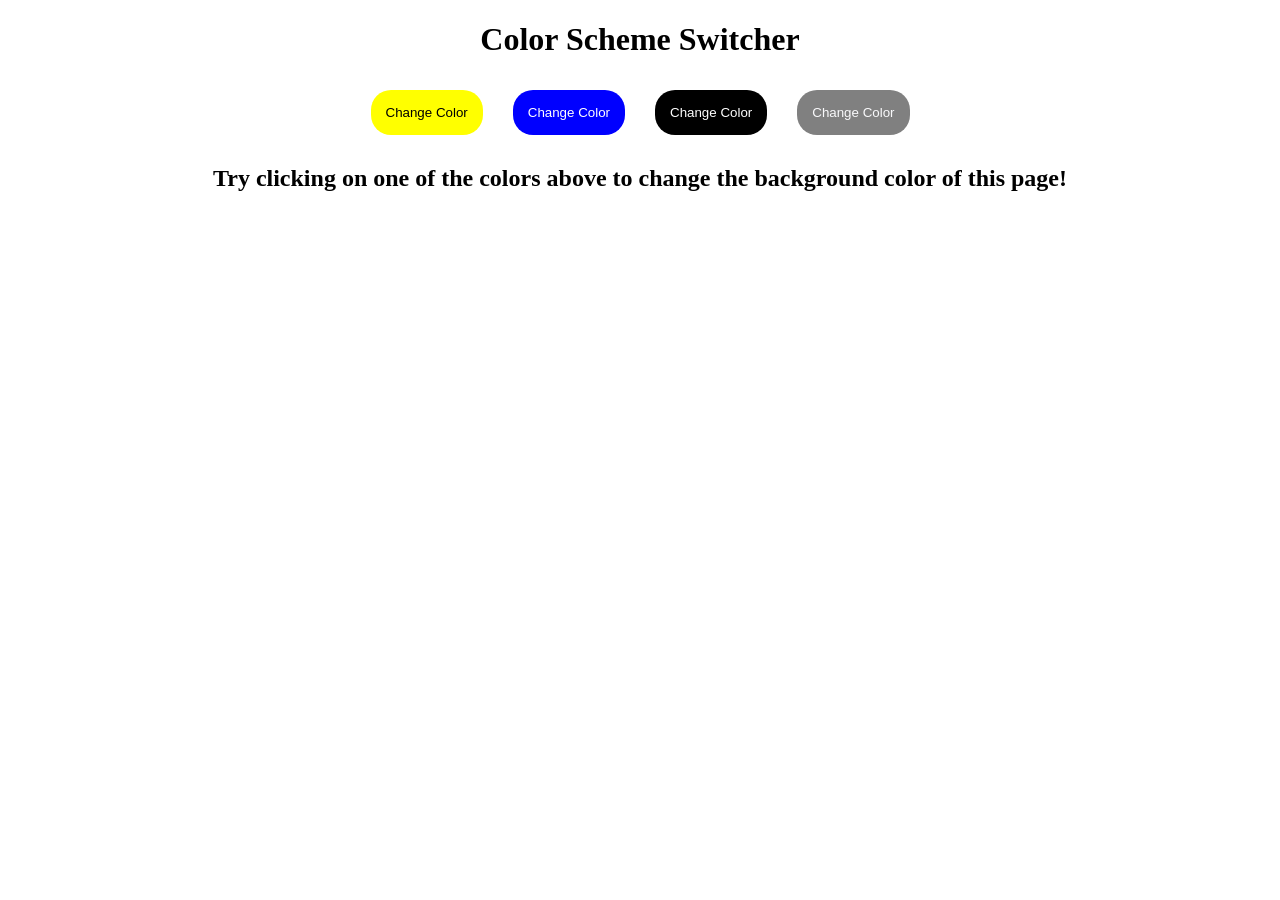
<file: 03-DOM-Manipulation/01_color_scheme_switcher/index.html>
<!DOCTYPE html>
<html lang="en">

<head>
    <meta charset="UTF-8">
    <meta name="viewport" content="width=device-width, initial-scale=1.0">
    <title>Color Scheme Switcher</title>
    <style>
        .button {
            display: flex;
            gap: 10px;
            justify-content: center;
        }
        
        .yellow-btn{
            border: none;
            padding: 15px;
            color: #000000;
            background-color: #ffff00;
            margin: 10px;
            border-radius: 20px;
            
        }
        
        .blue-btn{
            border: none;
            padding: 15px;
            color: #ffffff;
            background-color: #0000ff;
            margin: 10px;
            border-radius: 20px;
            
        }
        
        .black-btn{
            border: none;
            padding: 15px;
            color: #ffffff;
            background-color: #000000;
            margin: 10px;
            border-radius: 20px;
            
        }
        
        .gray-btn{
            border: none;
            padding: 15px;
            color:hsl(240, 20%, 98%) ;
            background-color: gray;
            margin: 10px;
            border-radius: 20px;  
        }
        h1{
            text-align: center;
                }   
        h2{
              text-align: center;
        }     
        </style>
</head>

<body>
    <h1>Color Scheme Switcher</h1>
    <div class="button">
        <button class="yellow-btn" id="yellow">Change Color</button>
        
        <button class="blue-btn" id="blue">Change Color</button>
        
        <button class="black-btn" id="black">Change Color</button>
        
        <button class="gray-btn" id="gray">Change Color</button>

    </div>
    <h2>
        Try clicking on one of the colors above
        to change the background color of this page!
      </h2>

    <script src="ColorSchemeSwitcher.js"></script>
</body>

</html>
</file>
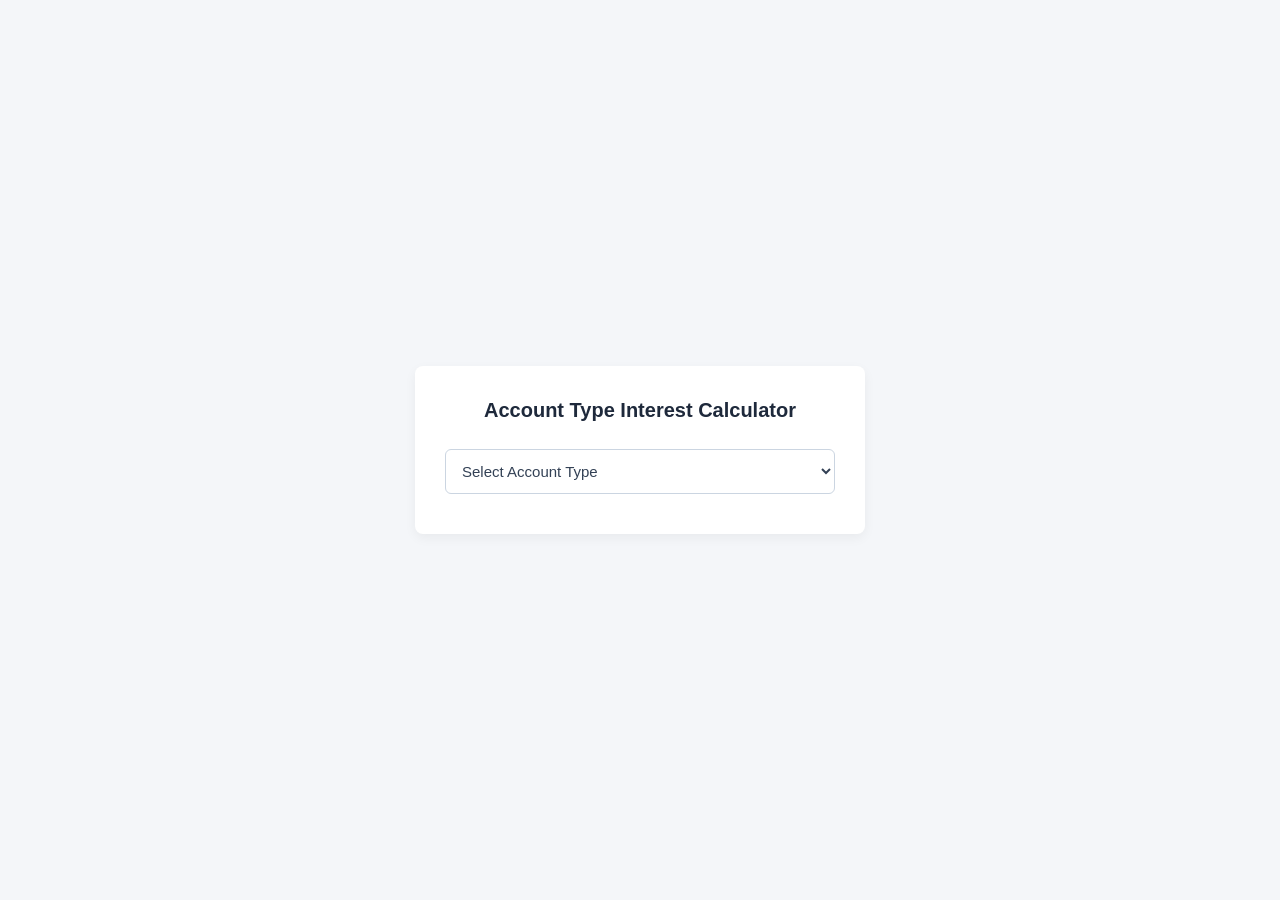
<file: 03-DOM-Manipulation/account_type_selector/index.html>
<!DOCTYPE html>
<html lang="en">

<head>
    <meta charset="UTF-8">
    <meta name="viewport" content="width=device-width, initial-scale=1.0">
    <title>E-commerce Billing</title>
    <style>
        * {
            margin: 0;
            padding: 0;
            box-sizing: border-box;
            font-family: Arial, sans-serif;
        }


        body {
            background-color: #f4f6f9;
            display: flex;
            justify-content: center;
            align-items: center;
            min-height: 100vh;
            padding: 20px;
        }


        .form {
            background-color: #ffffff;
            padding: 30px;
            border-radius: 8px;
            box-shadow: 0 4px 12px rgba(0, 0, 0, 0.05);
            width: 100%;
            max-width: 450px;
        }

        h1 {
            color: #1e293b;
            font-size: 20px;
            margin-bottom: 25px;
            text-align: center;
            line-height: 1.4;
        }


        .container {
            width: 100%;
            display: flex;
            flex-direction: column;
            gap: 10px;
        }

        #accountType {
            width: 100%;
            padding: 12px;
            font-size: 15px;
            color: #334155;
            border: 1px solid #cbd5e1;
            border-radius: 6px;
            background-color: #ffffff;
            cursor: pointer;
            outline: none;
            transition: border-color 0.2s;
        }


        #accountType:focus,
         #accountType:hover
         {
            border-color: #0051ff;
        }

        .interestMsg {
            font-size: 0.90rem;
            font-weight: 500;

        }
    </style>
</head>

<body>


    <form class="form">
       <h1>Account Type Interest Calculator</h1>

        <div class="container">

            <select id="accountType">
                <option value="" disabled selected>Select Account Type</option>
                <option value="saving">Saving</option>
                <option value="current">Current</option>
                <option value="loan">Loan</option>
            </select>
            <p class="interestMsg"></p>
        </div>
    </form>
    <script src="script.js"></script>
</body>

</html>
</file>
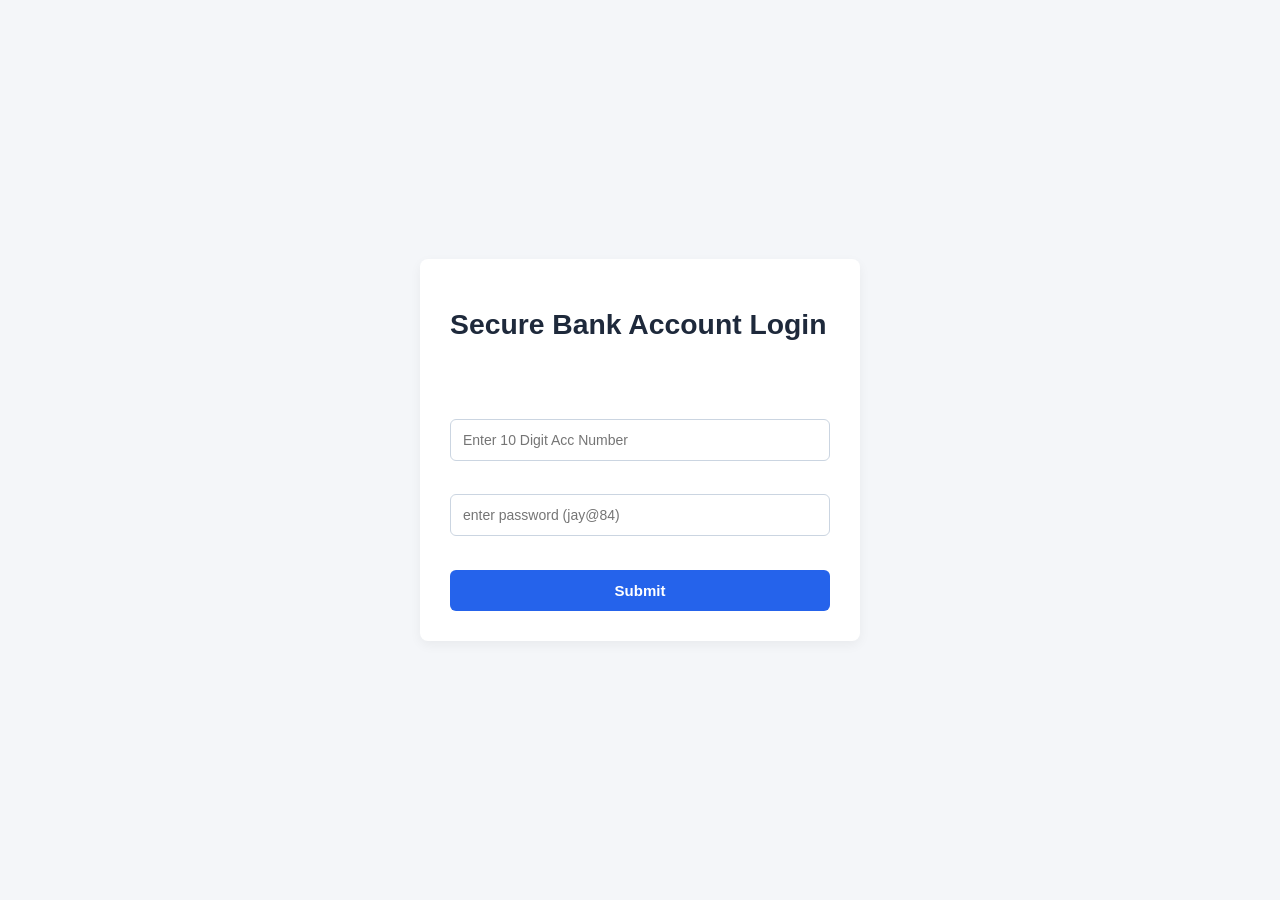
<file: 03-DOM-Manipulation/bank_login_form_validation/index.html>
<!DOCTYPE html>
<html lang="en">

<head>
    <meta charset="UTF-8">
    <meta name="viewport" content="width=device-width, initial-scale=1.0">
    <title>Bank Form</title>
    <style>
        :root {
            --bg-light: #f4f6f9;
            --bg-card: #ffffff;
            --primary-blue: #2563eb;
            --primary-hover: #1d4ed8;
            --text-main: #1e293b;
            --text-muted: #334155;
            --border-color: #cbd5e1;
            --disabled-color: #94a3b8;
        }


        body {
            background-color: var(--bg-light);
            font-family: Arial, sans-serif;
            display: flex;
            justify-content: center;
            align-items: center;
            min-height: 100vh;
            margin: 0;
        }

      h1{
        font-size: 1.77rem;
        color: #1e293b;
        font-weight: 600;
      }

        #regFrom {
            background-color: var(--bg-card);
            padding: 30px;
            border-radius: 8px;
            box-shadow: 0 4px 12px rgba(0, 0, 0, 0.05);
            width: 100%;
            max-width: 380px;
        }

        #regFrom h2 {
            color: var(--text-main);
            margin-bottom: 20px;
            font-size: 22px;
            text-align: center;
        }

        .input-group {
            margin-bottom: 15px;
        }

        #regFrom input {
            width: 100%;
            padding: 12px;
            border: 1px solid var(--border-color);
            border-radius: 6px;
            font-size: 14px;
            color: var(--text-muted);
            box-sizing: border-box;
            transition: border-color 0.2s;

        }

        #regFrom input:focus {
            outline: none;
            border-color: var(--primary-blue);
        }


        #regFrom p {
            font-size: 0.80rem;
            margin-top: 5px;
            padding-left: 2px;
            min-height: 16px;
        }


        #regFrom button {
            width: 100%;
            padding: 12px;
            background-color: var(--primary-blue);
            color: white;
            border: none;
            border-radius: 6px;
            font-size: 15px;
            font-weight: bold;
            cursor: pointer;
            transition: background-color 0.2s;
        }

        #regFrom button:hover {
            background-color: var(--primary-hover);
        }

        #regFrom button:disabled {
            background-color: var(--disabled-color);
            cursor: not-allowed;
        }

        .alret-msg {

            border-radius: 8px;
            padding: 10px;
            margin: 23px;
            color: #179a00;
            font-weight: 600;

            text-align: center;

        }
    </style>
</head>

<body>
    <form id="regFrom">
        <h1>Secure Bank Account Login</h1>
        <p class="alret-msg">

        </p>
        <input type="text" id="bNUm"  maxlength="10" placeholder="Enter 10 Digit Acc Number">
        <p class="errorMsg msg"></p>
        <input type="password" id="pass" placeholder="enter password (jay@84)"><br>
        <p class="errorPass"></p>
        <button>Submit</button>

    </form>
    <script src="script.js"></script>
</body>

</html>
</file>
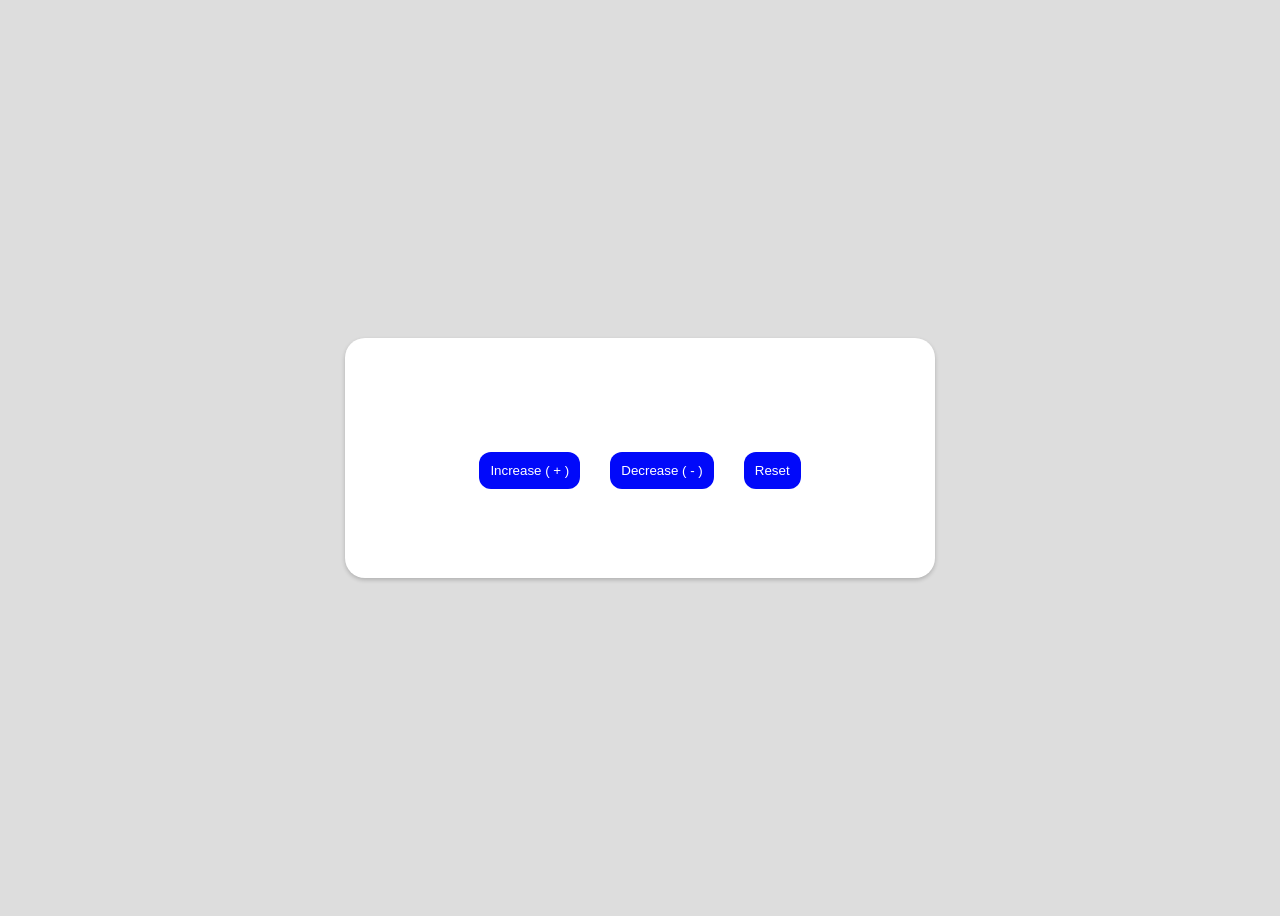
<file: 03-DOM-Manipulation/CounterApp/index.html>
<!DOCTYPE html>
<html lang="en">

<head>
    <meta charset="UTF-8">
    <meta name="viewport" content="width=device-width, initial-scale=1.0">
    <title>Counter App</title>
    <style>
        body {
            display: flex;
            align-items: center;
            justify-content: center;
            background-color: #ddd;
              min-height: 100vh;
              flex-wrap: wrap;
              

        }

        .counter {

            border-radius: 20px;
            background-color: #fff;
            padding: 20px;
           box-shadow: 0 2px 4px rgba(0, 0, 0 , 0.2);
            text-align: center;
            width: 550px;
           height: 200px;
            justify-content: center;
        }
        

        .count {
            color: #010138;
          padding: 10px;
          font-weight: 700;
          font-size: 2.5rem;

        }

        .button {
            display: flex;
            justify-content: center;
            gap: 30px;

        }

        .in-btn,
        .de-btn,
        .re-btn {
            padding: 11px;
            border-radius: 12px;
            margin-top: 20px;
            background-color: rgb(1, 9, 250);
            color: rgb(255, 255, 255);
            font-weight: 500;
            border: none;
            transition: 0.3s;
        }

        .in-btn:hover,
        .de-btn:hover,
        .re-btn:hover {
            background-color: #010138;
            font-weight: 600;
        }
    </style>
</head>

<body>
    <div class="counter">
        <div class="number">
            <h1 class="count">0</h1>
        </div>
        <div class="button">
            <button class="in-btn">Increase ( + )</button>
            <button class="de-btn">Decrease ( - )</button>
            <button class="re-btn">Reset</button>
        </div>
    </div>
    <script src="script.js"></script>
</body>

</html>
</file>
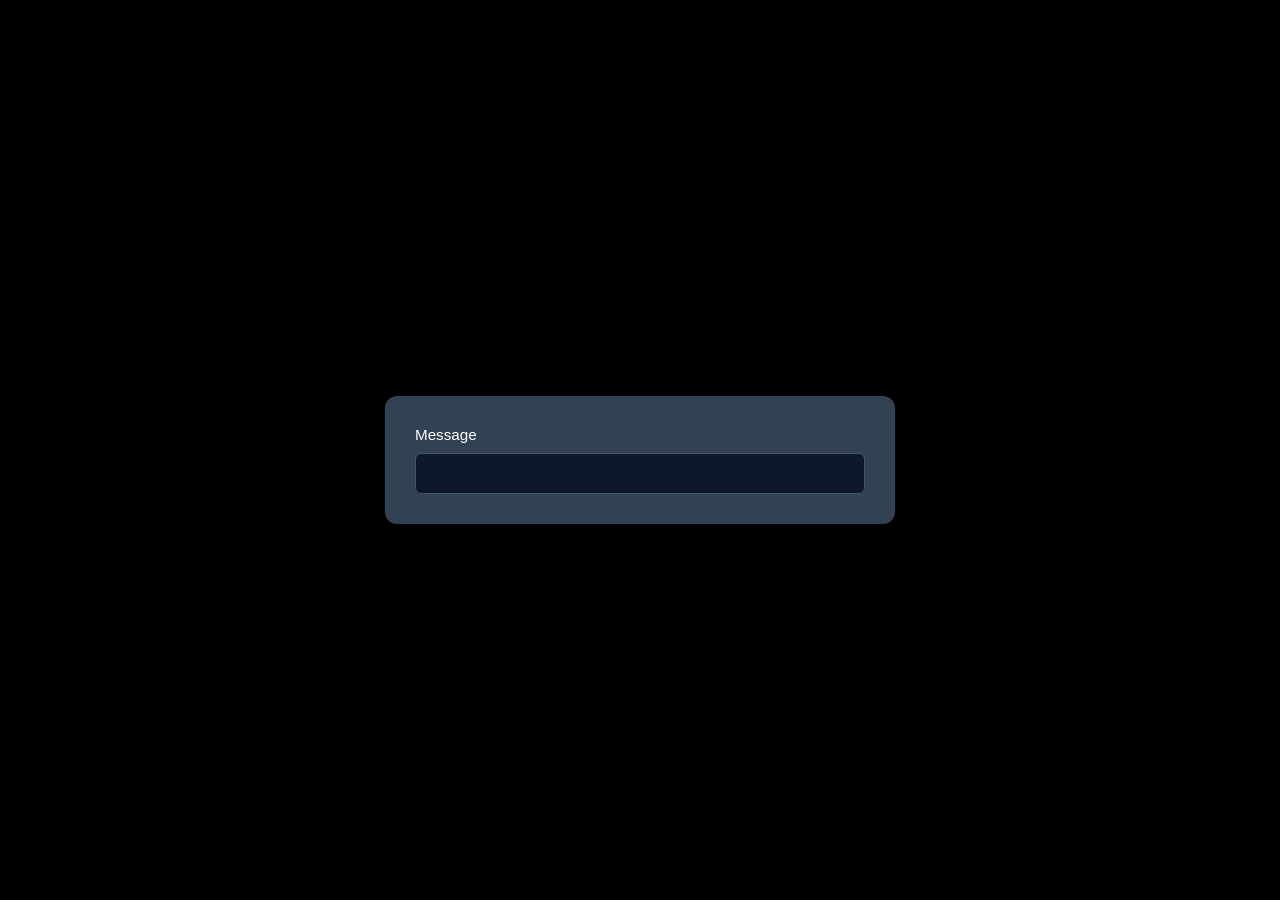
<file: 03-DOM-Manipulation/live_message_preview/index.html>
<!DOCTYPE html>
<html lang="en">

<head>
    <meta charset="UTF-8">
    <meta name="viewport" content="width=device-width, initial-scale=1.0">
    <title>Counter</title>
    <style>
        *{
    margin: 0;
    padding: 0;
    box-sizing: border-box;
}

body{
    display: flex;
    justify-content: center;
    align-items: center;
    min-height: 100vh;
    background-color: #000;
    font-family: Arial, sans-serif;
}

.container{
    width: 100%;
    max-width: 550px;
    padding: 20px;
}

.myform{
    background-color: #334155;
    padding: 30px;
    border-radius: 12px;
    box-shadow: 0 10px 15px -3px rgba(0,0,0,0.3);
}

.input{
    display: flex;
    flex-direction: column;
    gap: 10px;
}

.input label{
    color: #fff;
    font-size: 0.95rem;
}

.input input{
    width: 100%;
    padding: 12px;
    border-radius: 6px;
    border: 1px solid #475569;
    background-color: #0f172a;
    color: #fff;
    outline: none;
    transition: 0.3s;
}

.input input:focus{
    border-color: #38bdf8;
}

.msg{
    margin-top: 20px;
    color: #fff;
    font-size: 1.5rem;
    font-weight: 700;
    text-align: center;
    word-break: break-word;
}
    </style>
</head>

<body>
    <div class="container">
        <div class="number">
            <p class="msg"></p>
        </div>

        <form class="myform">
            <div class="input">
                <label for="msg"> Message </label>
                <input type="text" class="usermsg" id="msg">

            </div>

        </form>
    </div>
    <script src="script.js"></script>
</body>

</html>
</file>
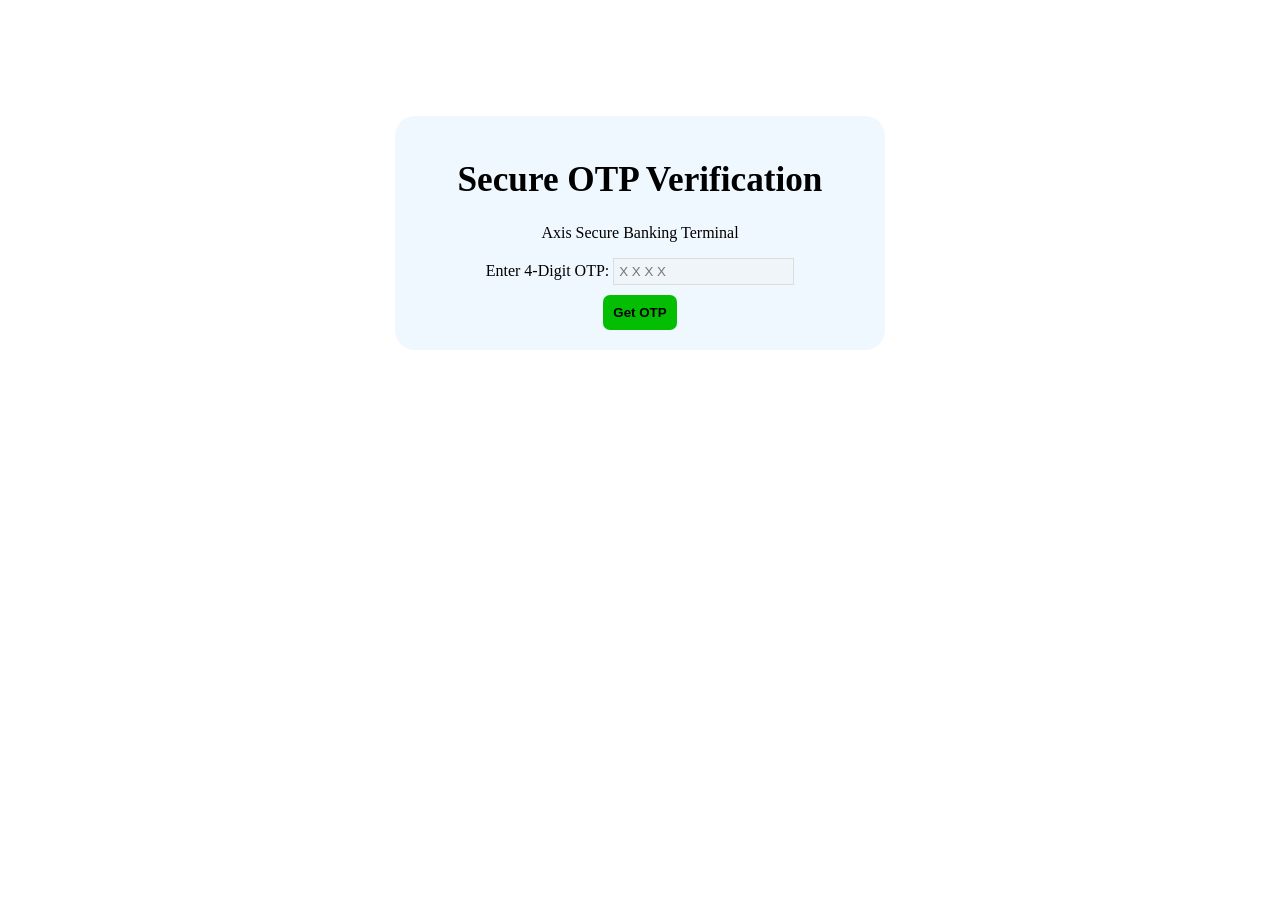
<file: 03-DOM-Manipulation/otp_verification_system/index.html>
<!DOCTYPE html>
<html lang="en">
<head>
    <meta charset="UTF-8">
    <meta name="viewport" content="width=device-width, initial-scale=1.0">
    <title>The Bank OTP Security Gate</title>
    <style>
        body{
            background-color: #ffffff;
            display: flex;
            justify-content: center;
            align-items: center;
            height: 50vh;

        }

        #otpForm{
            background-color: aliceblue;
            width: 450px;
            padding: 20px;
           border-radius: 20px;
           text-align: center;
        }

    .input-field input{
        padding: 5px;
        
        margin-bottom: 10px;
        border: radius 6px; 
        border: 1px solid #ddd;
       


        }

        #otpForm input:focus{
            outline: none;
            border-color: #0000ff;
        }

        .btn{
            background-color: #03be03;
            border: none;
            padding:10px;
            font-weight: 600;
            border-radius: 7px;
        }
        h1{
            font-weight: 600;
            font-size: 2.2rem;
        }
      .statusMsg {
            color: #ff0000;
            font-size: 0.99rem
        }
       
    </style>
</head>
<body>
   <form id="otpForm">
    <h1>Secure OTP Verification</h1>
    <p class="subtitle">Axis Secure Banking Terminal</p>

    <p class="statusMsg"></p>

    <div class="input-field">
        <label for="otpInput">Enter 4-Digit OTP:</label>
        <input type="text" id="otpInput" placeholder="X X X X" maxlength="4" disabled>
    </div>

    <button type="button" id="otpBtn" class="btn">Get OTP</button>
</form>
    <script src="script.js"></script>
</body>
</html>
</file>
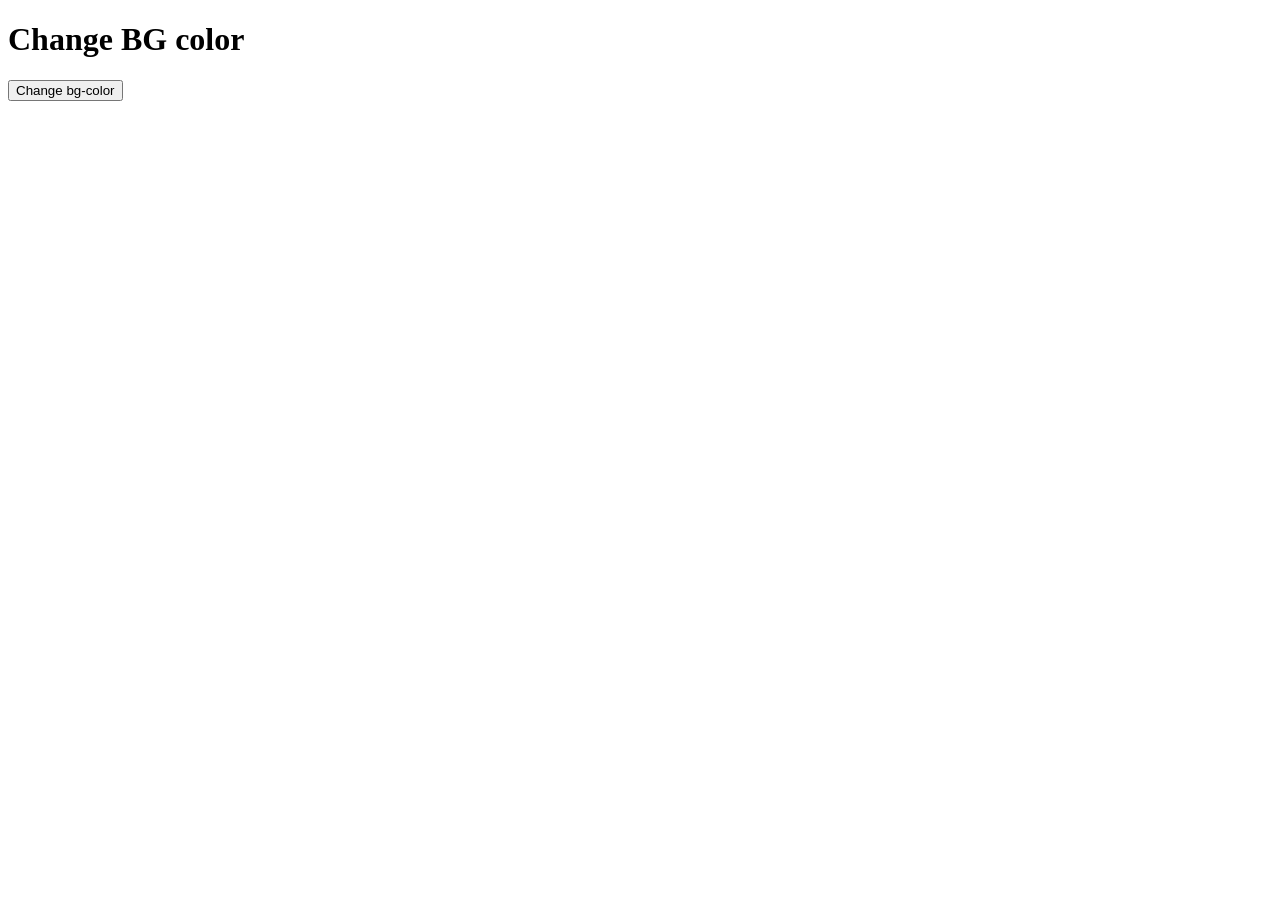
<file: 03-DOM-Manipulation/ThemeToggle/index.html>
<!DOCTYPE html>
<html lang="en">

<head>
    <meta charset="UTF-8">
    <meta name="viewport" content="width=device-width, initial-scale=1.0">
    <title>Change Background Color</title>

<style>
    .dark-bg{
        background-color: #d1d1d1;
    }
    .dark{
        background-color: black;
        color: white;
    }
</style>
</head>

<body>
    <h1 id="heading">Change BG color </h1>
    <button id="btn">Change bg-color</button>
</body>
<script>
    let button = document.getElementById('btn');
    //    console.log();

    button.addEventListener('click', function () {

        let heading = document.getElementById("heading");

        heading.classList.toggle("dark");
        let bg = document.body;
        bg.classList.toggle('dark-bg')
        localStorage.setItem("theme", "dark");
        //    let heading =document.getElementById('heading')

        // heading.style.backgroundColor = '#59b8e4';
        // heading.style.color ='#1d2121'
        // document.body.style.backgroundColor = '#d1d1d1'


    })
</script>

</html>
</file>
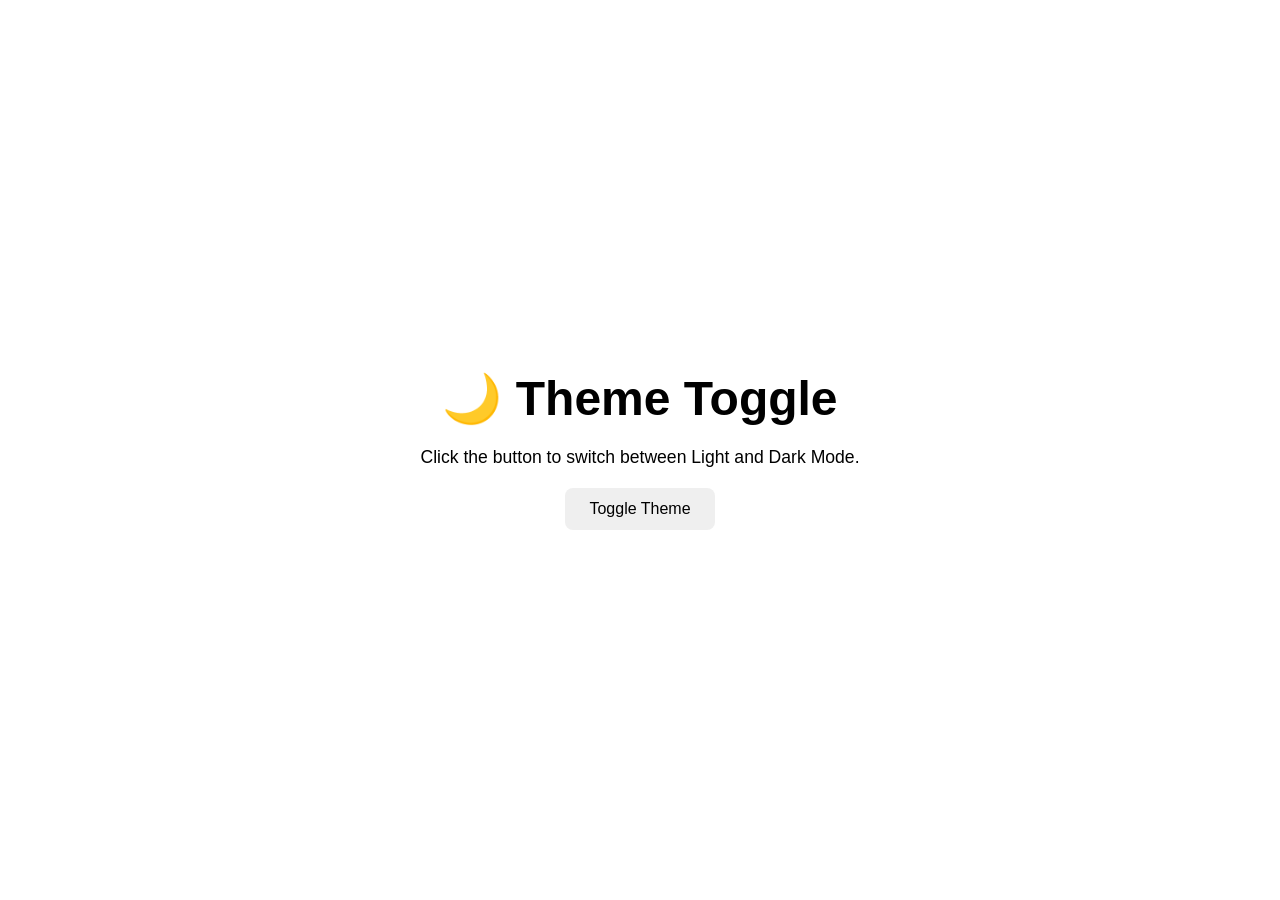
<file: 03-DOM-Manipulation/ThemeToggleWithLocalStorage/index.html>
<!DOCTYPE html>
<html lang="en">
<head>
    <meta charset="UTF-8">
    <meta name="viewport" content="width=device-width, initial-scale=1.0">
    <title>Theme Toggle</title>

    <style>
        *{
            margin:0;
            padding:0;
            box-sizing:border-box;
        }

        body{
            font-family: Arial, sans-serif;
            transition: all 0.3s ease;
        }

        .container{
            height:100vh;
            display:flex;
            flex-direction:column;
            justify-content:center;
            align-items:center;
            gap:20px;
        }

        h1{
            font-size:3rem;
        }

        p{
            font-size:1.1rem;
        }

        button{
            padding:12px 24px;
            font-size:1rem;
            cursor:pointer;
            border:none;
            border-radius:8px;
        }

        .dark{
            background-color:black;
            color:white;
        }

        .white{
            background-color:white;
            color:black;
        }
    </style>
</head>
<body>

    <div class="container">
        <h1>🌙 Theme Toggle</h1>

        <p>
            Click the button to switch between Light and Dark Mode.
        </p>

        <button id="btn">
            Toggle Theme
        </button>
    </div>

    <script src="script.js"></script>
</body>
</html>
</file>
